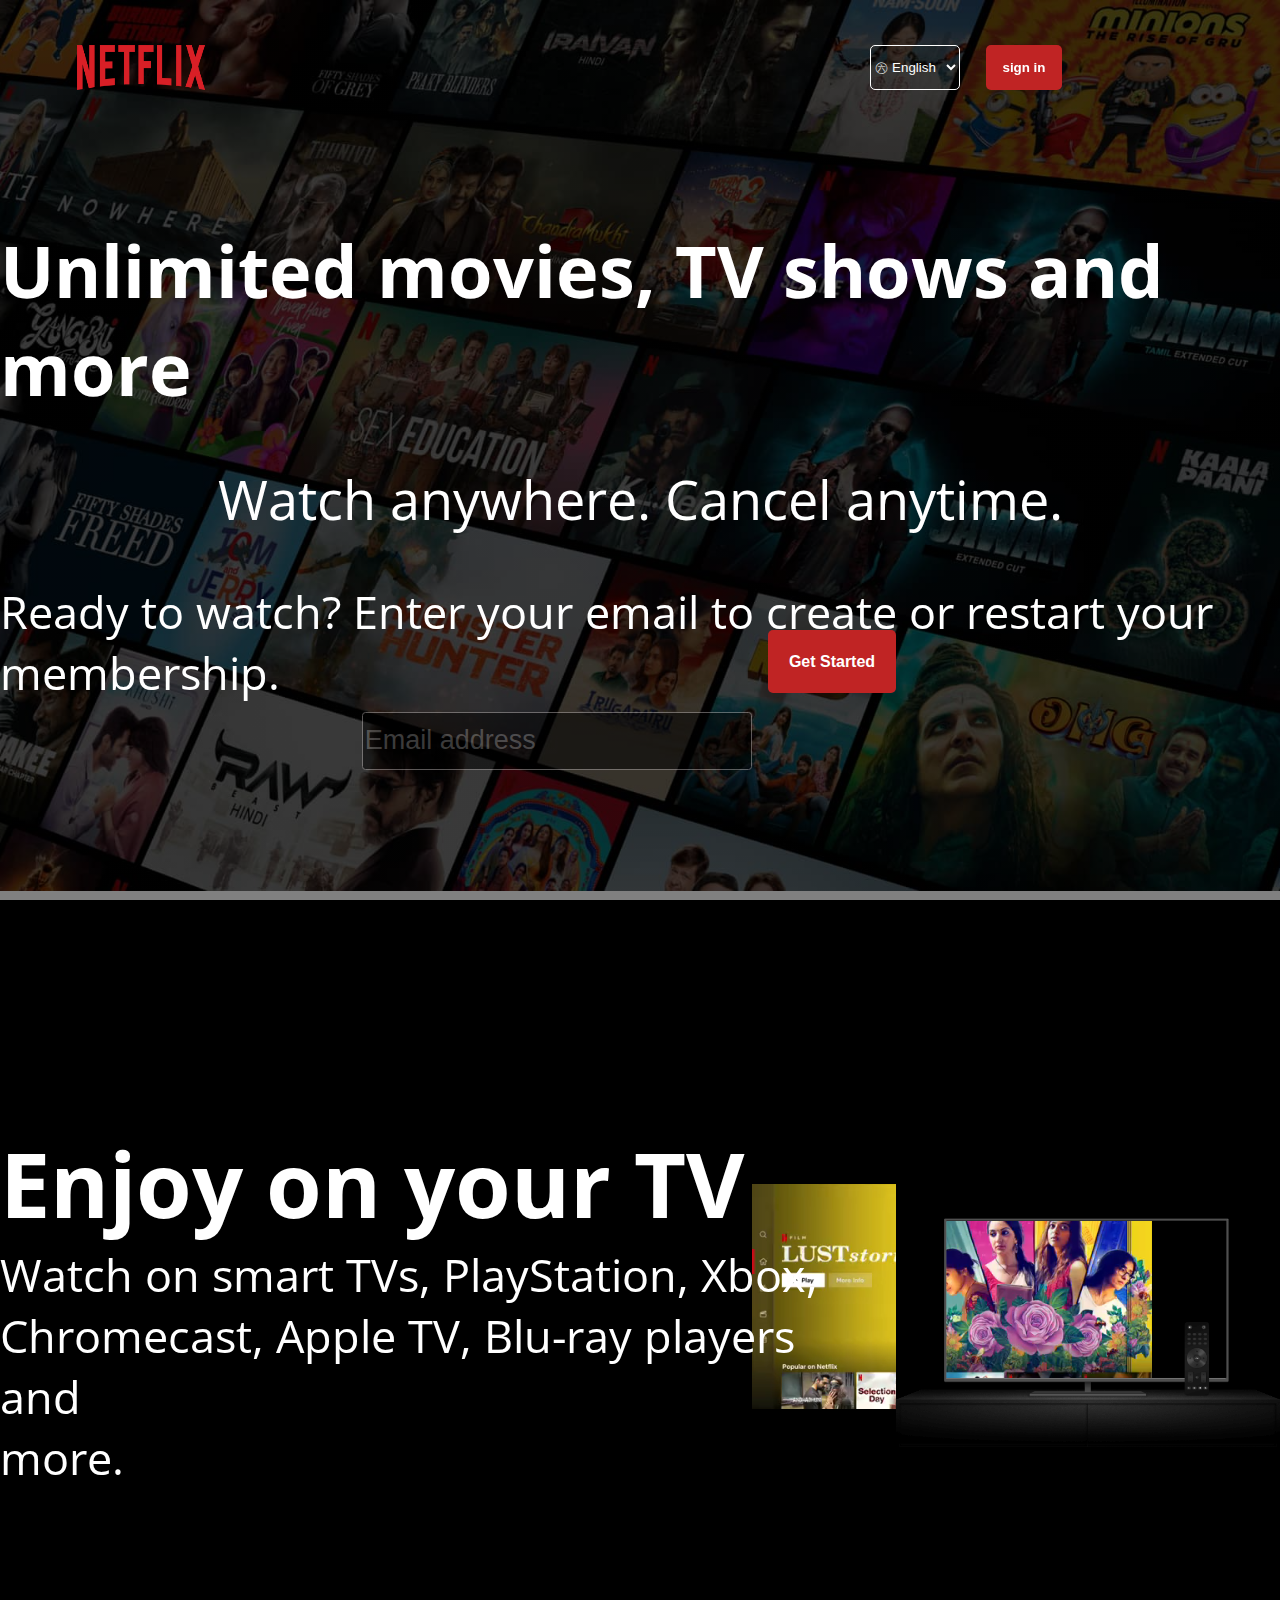
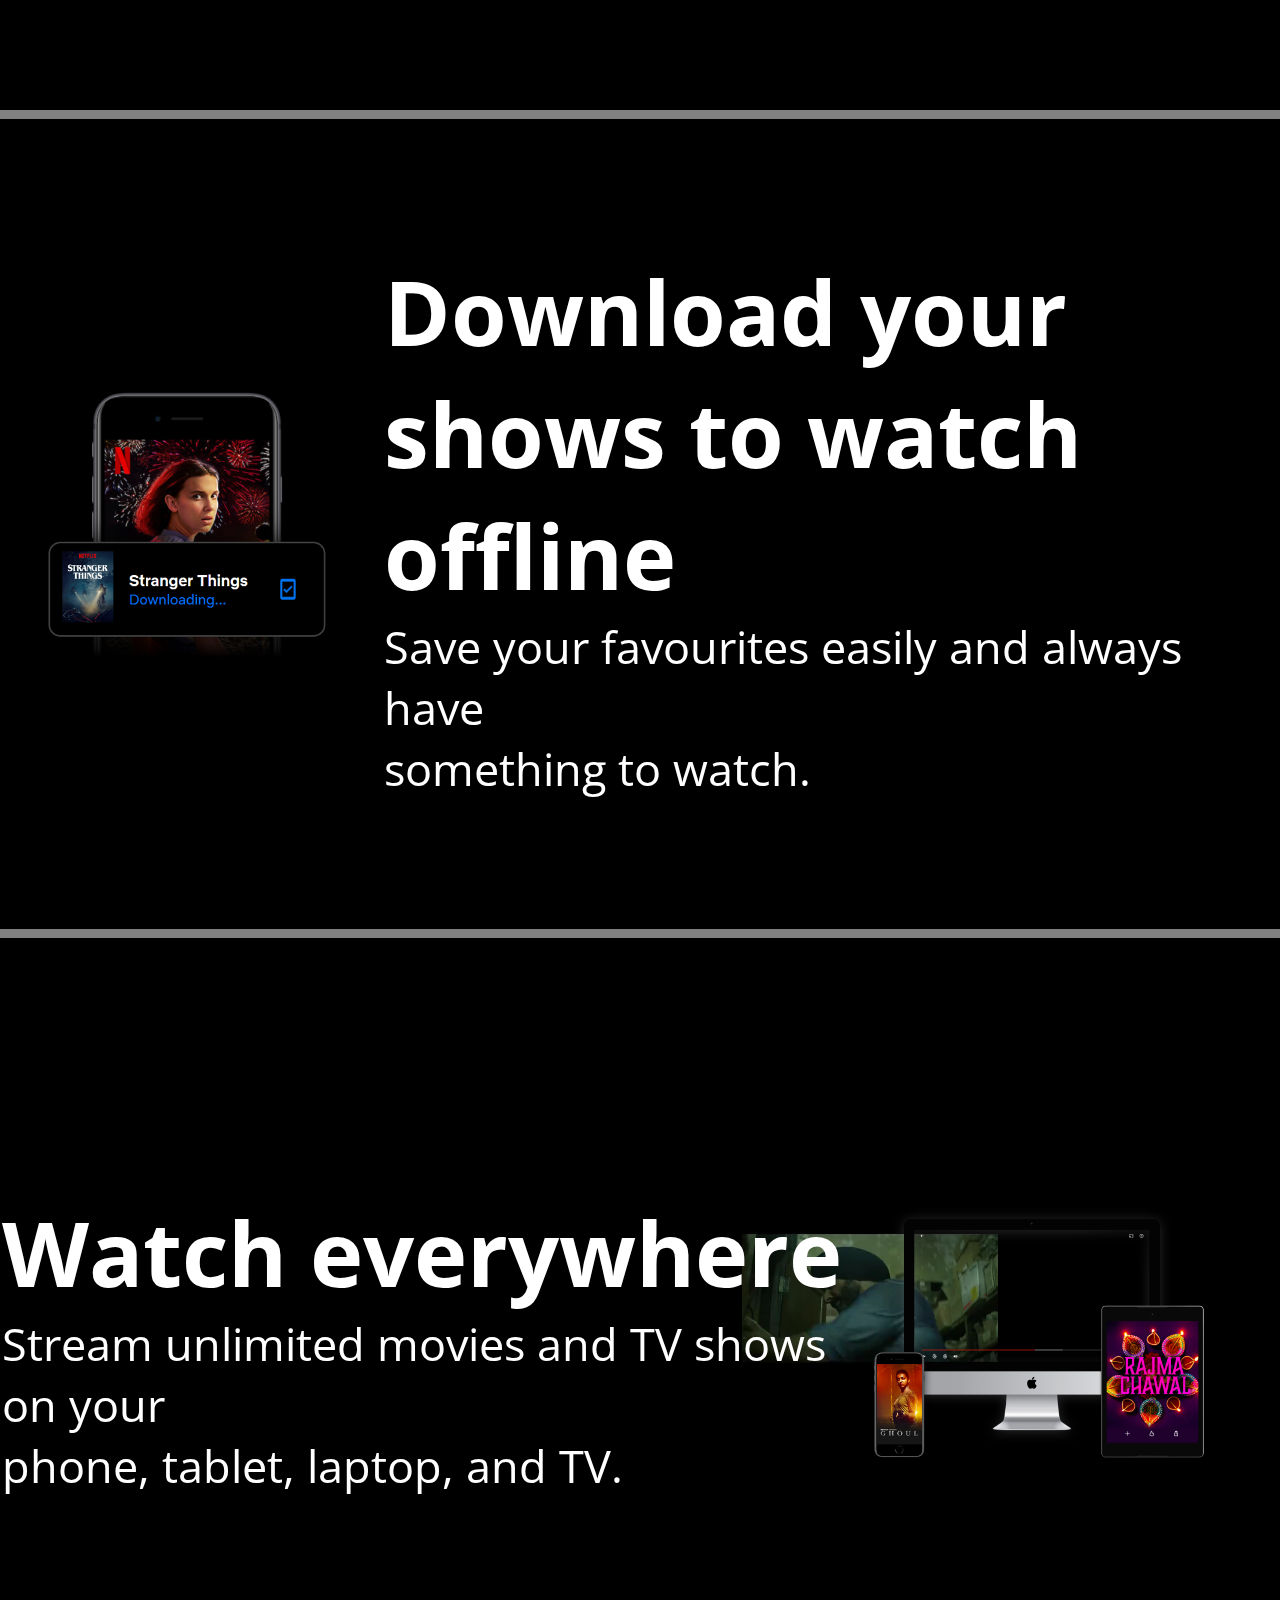
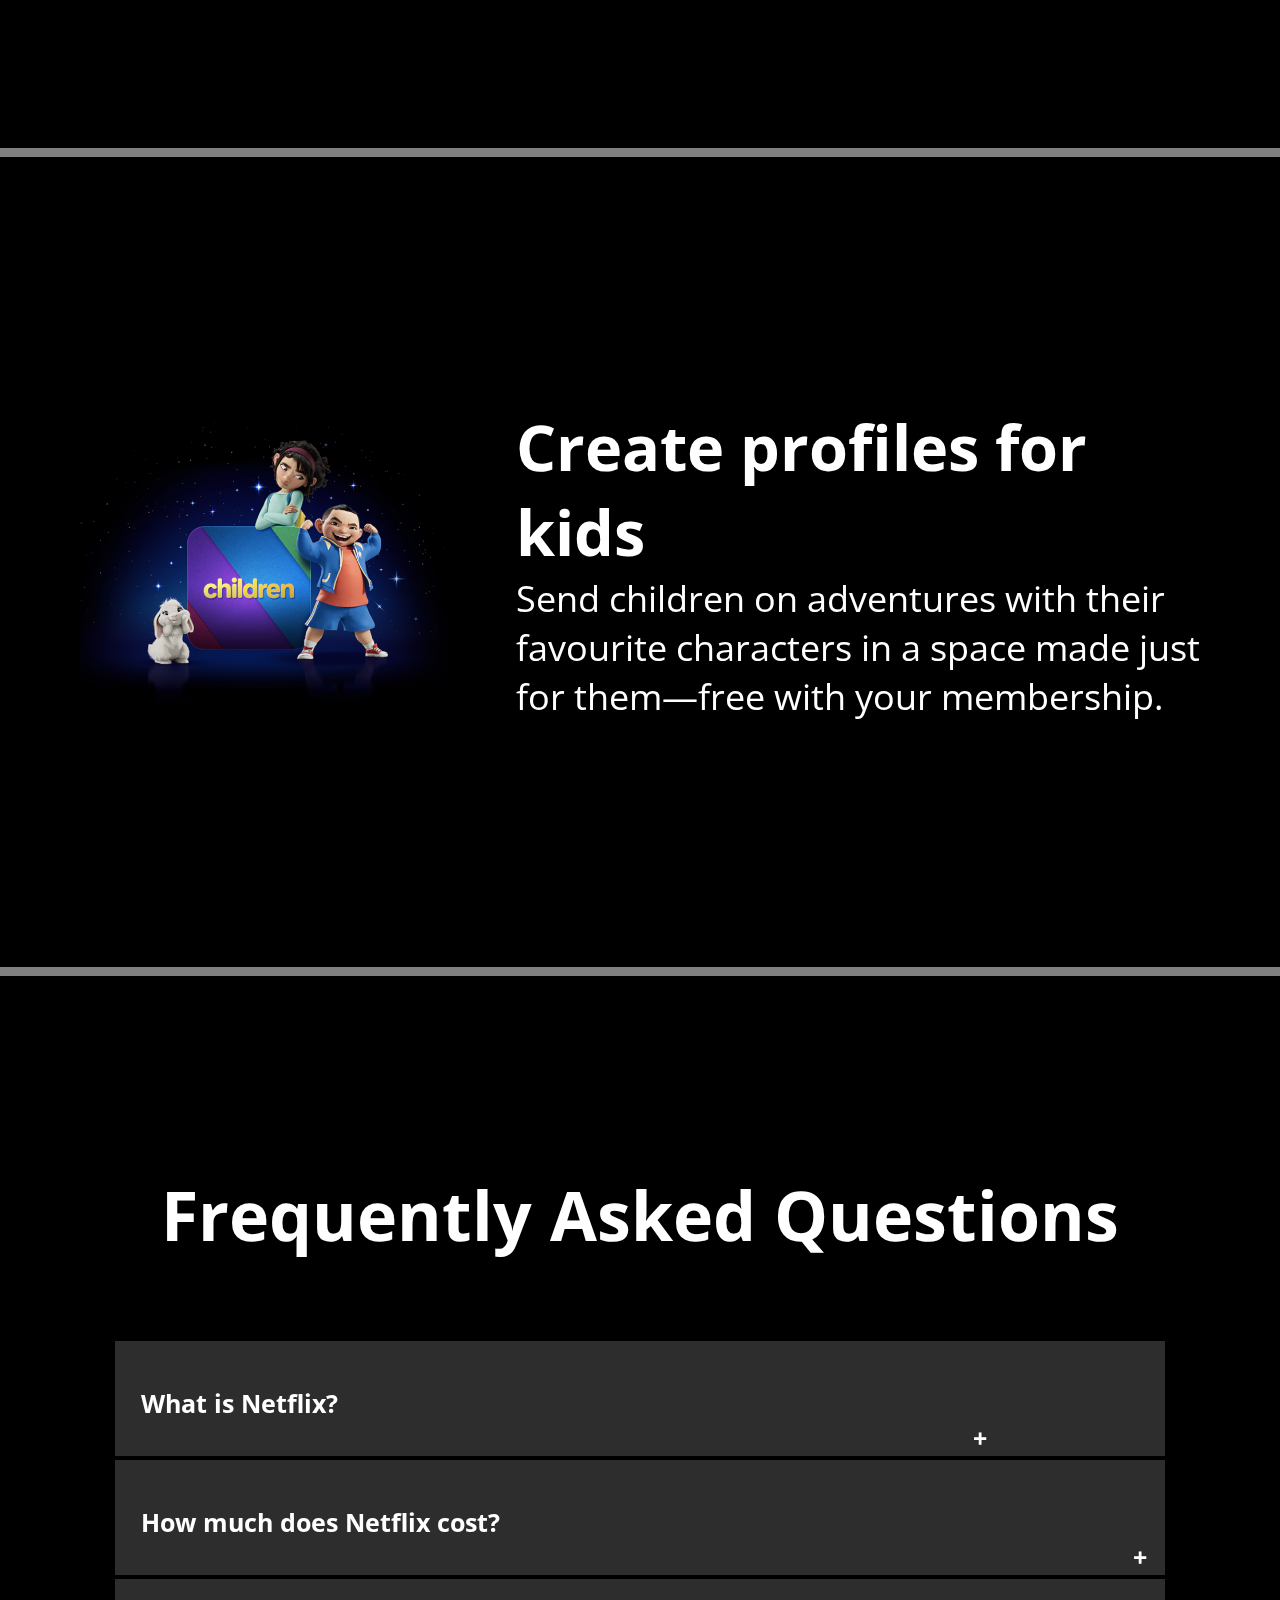
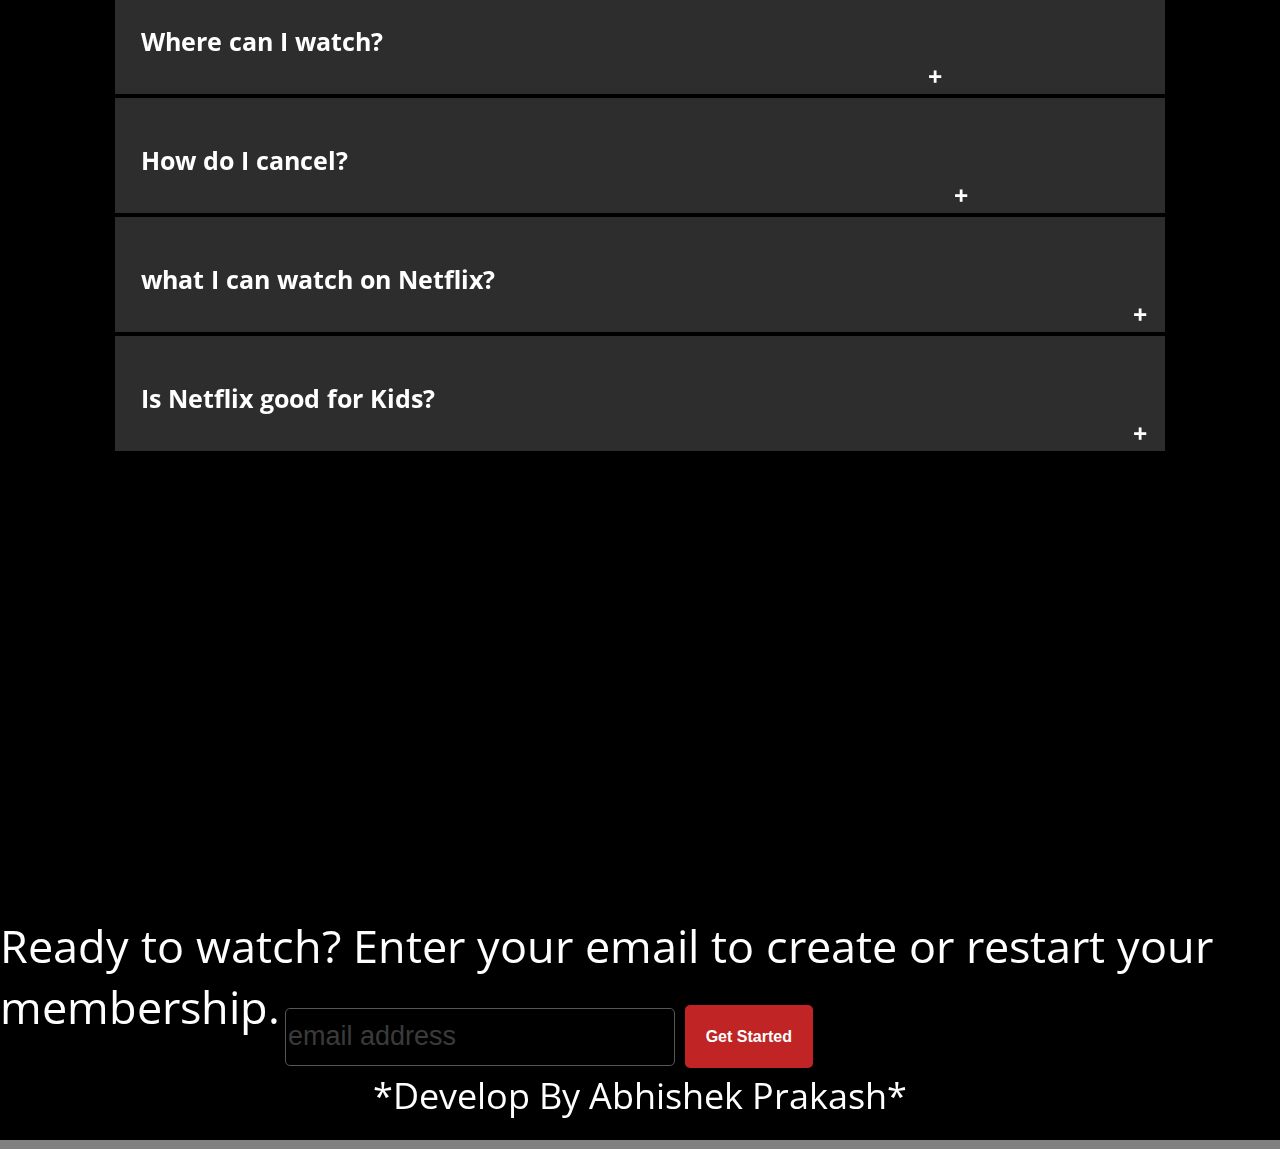
<file: index.html>
<!DOCTYPE html>
<html lang="en">

<head>
    <meta charset="UTF-8">
    <meta name="viewport" content="width=device-width, initial-scale=1.0">
    <title>NETFLIX</title>
    <link rel="stylesheet" href="style.css">
    <link rel="icon" href="images/fav.png">
    <meta name="google-site-verification" content="dDFmxWsD5msQxoyEdglOzGD6-jG_Pa_CsM8sB9l0HGo" />

</head>
<div class="container1">
    <div class="header">
        <img class="logo" src="images/logo.png" alt="">
        <select class="eng">
            <option>㊅ English</option>
            <option class="hindi">㊅ हिंदी</option>
        </select>
        <button class="signin">
            <a class="tt" href="index2.html">sign in</a>
        </button>
    </div>
    <div class="main">
        <div class="text1">
            Unlimited movies, TV shows and more</div>
        <div class="text2">Watch anywhere. Cancel anytime.</div>
        <div class="text3">Ready to watch? Enter your email to create or restart your membership.</div>
        <input class="email" type="email" placeholder="Email address">
        <button class="start">Get Started</button>

    </div>
</div>
<div class="line"></div>
<div class="container2">
    <div class="textcontainer">
        <div class="text4">Enjoy on your TV</div>
        <div class="text5">Watch on smart TVs, PlayStation, Xbox,<br> Chromecast, Apple TV, Blu-ray players and<br>
            more.</div>
    </div>
    <img src="images/tv1.png" class="feature1">
    <video class="video1" src="videos/video1.m4v" autoplay muted loop></video>
</div>
<div class="line"></div>
<div class="container3">
    <img src="images/feature-2.png" alt="" class="feature2">
    <div class="textcontainer2">
        <div class="text6">Download your<br> shows to watch<br>offline</div>
        <div class="text7">Save your favourites easily and always have <br> something to watch.</div>
    </div>
</div>
<div class="line"></div>
<div class="container4">
    <div class="textcontainer3">
        <div class="text8">Watch everywhere</div>
        <div class="text9">Stream unlimited movies and TV shows <br> on your <br> phone, tablet, laptop, and TV.</div>
    </div>
    <img class="feature3" src="images/tv2.png" alt="">
    <video class="video2" src="videos/video2.m4v" autoplay muted loop></video>
</div>
<div class="line"></div>
<div class="container5">
    <img src="images/feature-4.png" alt="" class="feature4">
    <div class="textcontainer4">
        <div class="text10">Create profiles for <br> kids</div>
        <div class="text11">Send children on adventures with their <br>favourite characters in a space made just <br>for
            them—free with your membership.</div>
    </div>
</div>
<div class="line"></div>
<div class="container6">
    <div class="heading">
        <h2>Frequently Asked Questions</h2>
    </div>
    <div class="alltext">
        <div id="ask" class="ask1">What is Netflix?<span class="i1">+</div></span>
        <div id="hide" class="hide1">Netflix is a streaming service that offers a wide variety of award-winning TV
            shows, movies,<br>
            anime, documentaries and more - on thousands of internet-connected devices. <br>

            You can watch as much as you want, whenever you want, without a single ad -all for one <br>low monthly
            price.
            There's always something new to discover, and <br> new TV shows and movies are added every week!</div>
        <div id="ask" class="ask2">How much does Netflix cost? <span class="i2">+</span></div>
        <div id="hide" class="hide2">Watch Netflix on your smartphone, tablet, Smart TV, laptop, or streaming device,
            all for one <br>
            fixed monthly fee. Plans range from ₹ 149 to ₹ 649 a month. No extra costs, no contracts.</div>
        <div id="ask" class="ask3">Where can I watch?<span class="i3">+</span></div>
        <div id="hide" class="hide3">Watch anywhere, anytime. Sign in with your Netflix account to watch instantly on
            the web at <br>
            netflix.com from your personal computer or on any internet-connected device that offers <br> the Netflix
            app,
            including smart TVs, smartphones, tablets, streaming media players and <br> game consoles.

            You can also download your favourite shows with the iOS, Android, or Windows 10 app. Use <br> downloads to
            watch
            while you're on the go and without an internet connection. Take Netflix with you anywhere. <br></div>
        <div id="ask" class="ask4">How do I cancel?<span class="i4">+</span></div>
        <div id="hide" class="hide4">Netflix is flexible. There are no annoying contracts and no commitments. You can
            easily <br>
            cancel your account online in two clicks. There are no cancellation fees – start or stop your <br>account
            anytime.</div>
        <div id="ask" class="ask5">what I can watch on Netflix?<span class="i5">+</span></div>
        <div id="hide" class="hide5">Netflix has an extensive library of feature films, documentaries, TV shows, anime,
            award-<br>winning Netflix originals, and more. Watch as much as you want, anytime you want.</div>
        <div id="ask" class="ask6">Is Netflix good for Kids?<span class="i6">+</span></div>
        <div id="hide" class="hide6">The Netflix Kids experience is included in your membership to give parents control
            while kids
            enjoy family-friendly TV shows and films in their own space. <br>

            Kids profiles come with PIN-protected parental controls that let you restrict the maturity <br> rating of
            content kids can watch and block specific titles you don’t want kids to see.</div>
    </div>
</div>

<div class="container7">
    <div class="endtext">Ready to watch? Enter your email to create or restart your membership.</div>
    <input class="endemail" type="email" placeholder="email address">
    <button class="endbtn">Get Started</button>

    <div class="myname">
        <div class="abhi"> *Develop By Abhishek Prakash* </div>
    </div>
</div>
<div class="line"></div>
<script src="app.js">

</script>



</body>

</html>
</file>
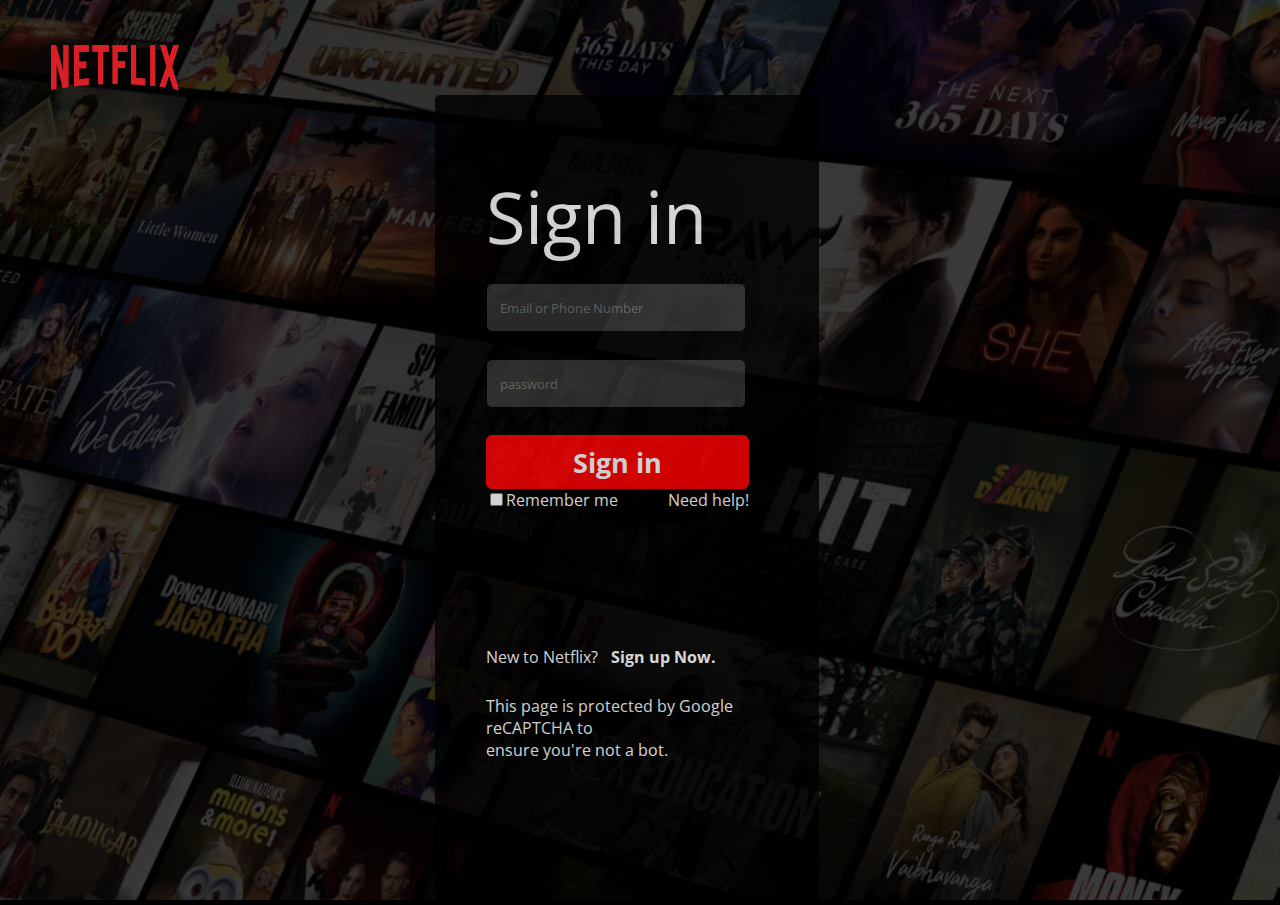
<file: index2.html>
<!DOCTYPE html>
<html lang="en">
<head>
    <meta charset="UTF-8">
    <meta name="viewport" content="width=device-width, initial-scale=1.0">
    <title>Login here</title>
    <link rel="icon" href="images/fav.png">
    <link rel="stylesheet" href="style2.css">
</head>
<body>
   <div class="box">
    
    <a href="index.html"> <img class="netflix" src="images/logo.png" alt=""></a>
    <div class="main">
        <div class="signin">
            <div class="text">Sign in</div>
            <input class="inp1" type="text" placeholder="Email or Phone Number">
            <input class="inp2" type="password" placeholder="password">
            <button class="btnsign">Sign in</button>
            <div class="obj2">
                <div class="remember"><input class="chck" type="checkbox">Remember me</div>
                <a class="help" href="">Need help!</a>
            </div>
            <div class="obj3">
                <div class="new">New to Netflix?</div>
                <a class="again" href="index.html">Sign up Now.</a>
            </div>
            <div class="last">This page is protected by Google reCAPTCHA to <br> ensure you're not a bot.</div>
        </div>
    </div>
   </div> 
</body>
</html>
</file>
<file: style.css>
@import url('https://fonts.googleapis.com/css2?family=Open+Sans:wght@300&family=Roboto:ital,wght@1,300&family=Sometype+Mono&display=swap');


.container1 {
    font-family: open Sans;
    background-image: linear-gradient(rgba(0, 0, 0, 0.7), rgba(0, 0, 0, 0.7)), url(images/newmain.jpg);
    background-size: cover;
    background-position: center;
    margin-top: -5vh;
    width: 100vw;
    height: 99vh;



}

.container1 .header .logo {
    width: 10vw;
    height: 5vh;
    margin-right: 50vw;
    margin-left: 4vw;
    cursor: pointer;
    margin-top: 5vh;

}

.container1 .header .eng {
    width: 7vw;
    height: 5vh;
    cursor: pointer;
    margin-right: 0vw;
    background-color: transparent;
    border-radius: 5px;
    color: white;
    border: 1px solid white;
    margin-top: 5vh;
}

.container1 .header .signin {
    width: 6vw;
    height: 5vh;
    margin-right: 15vw;
    background-color: rgb(192, 36, 36);
    transition: background-color 0.5s ease;
    color: white;
    border: 0px solid red;
    border-radius: 5px;
    font-weight: bold;
    cursor: pointer;
    margin-top: 5vh;

}

.container1 .header .signin .tt {
    text-decoration: none;
    color: white;
}

.container1 .header .signin:hover {
    background-color: rgb(170, 6, 6);
}

.container1 .header {
    display: flex;
    justify-content: space-evenly;
    align-items: center;

    width: 100vw;
    margin-top: 5vh;
}

.tst {
    transition: all 0.5 ease;
    background-color: blue;
}

body {
    margin: 0px;
    background-color: black;
    font-family: open Sans;



}

.hindi {
    color: black;
}

.line {
    background-color: grey;
    width: 100vw;
    height: 1vh;
}

.main {
    width: 100vw;

    height: 90vh;
    display: flex;
    flex-direction: column;
    justify-content: center;
    align-items: center;
    position: relative;
}

.main .text1 {
    font-size: 8vh;
    color: white;
    font-weight: bold;



}

.main .text2 {
    font-size: 6vh;

    color: white;
    margin-top: 5vh;

}

.main .text3 {
    font-size: 5vh;
    color: white;
    margin-top: 5vh;


}

.main .email {
    width: 30vw;
    height: 6vh;
    border-radius: 3.5px;
    margin-left: 0vw;
    margin-right: 13vw;
    background-color: black;
    opacity: 0.5;
    color: white;
    font-size: 3vh;
    border: 1px solid rgb(177, 171, 171);
    margin-top: 1vh;


}

.main .start {
    background-color: rgb(192, 36, 36);
    transition: background-color 0.5s ease;
    color: white;
    border: 0px solid red;
    border-radius: 5px;
    font-weight: bold;
    height: 7vh;
    width: 10vw;
    position: absolute;
    margin-left: 30vw;
    margin-top: 60vh;
    cursor: pointer;
    font-size: medium;
    margin-bottom: 23vh;
}

.main .start:hover {
    background-color: rgb(170, 6, 6);
}

.container2 {
    width: 100vw;

    height: 90vh;
    display: flex;
    justify-content: center;
    align-items: center;

}

.container2 .text4 {
    font-size: 10vh;
    color: white;
    font-weight: bold;
}

.container2 .text5 {
    font-size: 5vh;
    color: white;
}

.textcontainer {
    display: grid;
    column-gap: 10vh;
    padding-right: 4vw;
}

.feature1 {
    width: 30vw;
    border-radius: 8px;
    /* z-index:10; */
}
.video1{
    position: absolute;
    width:40vw;
    height:25vh;
    margin-left:48.8vw;
    margin-top:-2vh;
    z-index:-1;
}

.container3 .feature2 {
    width: 30vw;
    border-radius: 8px;
}
.video2{
    position: absolute;
    height:65vh;
    margin-left:33vw;
    margin-bottom: 10vh;
    z-index: -1;
    width:20vw;
    margin-right:-3vw;
}

.container3 .text6 {
    font-size: 10vh;
    color: white;
    font-weight: bold;
}

.container3 .text7 {
    font-size: 5vh;
    color: white;
}

.container3 {
    width: 100vw;
    height: 90vh;
    display: flex;
    justify-content: center;
    align-items: center;

}

.container3 .textcontainer2 {
    margin-right: 4vw;
}

.container4 {
    width: 100vw;
    height: 90vh;
    display: flex;
    justify-content: center;
    align-items: center;
}

.container4 .text8 {
    font-size: 10vh;
    color: white;
    font-weight: bold;
}

.container4 .text9 {
    font-size: 5vh;
    color: white;
}

.container4 .feature3 {
    width: 30vw;
    border-radius: 8px;
    margin-right: 4vw;
}

.container5 {
    width: 100vw;
    height: 90vh;
    display: flex;
    justify-content: center;
    align-items: center;
}

.container5 .text10 {
    font-size: 7vh;
    color: white;
    font-weight: bold;
}

.container5 .text11 {
    font-size: 4vh;
    color: white;
}

.container5 .feature4 {
    width: 30vw;
    border-radius: 8px;
    margin-right: 4vw;
}

.container6 {

    width: 100vw;
    height: 156vh;

    color: white;

}

.container6 div {

    border: 2px solid black
}

.container6 #ask {
    width: 80vw;
    height: 70px;
    padding-top: 5vh;
    font-size: 25px;
    background-color: rgb(45, 45, 45);
    padding-left: 2vw;
    font-weight: bold;
    cursor: pointer;
    transition: all 1s ease;
}

.container6 .alltext {

    display: flex;
    flex-direction: column;
    justify-content: space-evenly;
    align-items: center;
    margin-top: 2vh;


}

.container6 #hide {
    display: none;
    width: 81vw;
    height: auto;
    background-color: rgb(45, 45, 45);
    font-size: 20px;
    padding-left: 1vw;
    padding-top: 1vh;
    padding-bottom: 1vh;
    font-weight: bold;
    /* transition: all 2s ease; */

}

.container6 .heading {
    display: flex;
    justify-content: center;
    font-size: 5vh;
    margin-top: 15vh;
}

.container6 #ask:hover {
    background-color: rgb(114, 114, 114);
}

.into {
    display: inline;
    transition: all 2s ease;
}



.container6 .alltext .i1 {

    margin-left: 65vw;
    margin-bottom: 10vh;

}

.container6 .alltext .i2 {
    margin-left: 77.5vw;

    /* margin-bottom: 12vmax; */


}

.container6 .alltext .i3 {
    margin-left: 61.5vw;
}

.container6 .alltext .i4 {
    margin-left: 63.5vw;
}

.container6 .alltext .i5 {
    margin-left: 77.5vw;
}

.container6 .alltext .i6 {
    margin-left: 77.5vw;
}

.container7 {
    display: flex;
    flex-direction: column;
    width: 100vw;
    height: 25vh;
    justify-content: space-between;
    align-items: center;
}

.container7 .endtext {

    color: white;
    font-size: 5vh;

}

.container7 .endbtn {
    background-color: rgb(192, 36, 36);
    transition: background-color 0.5s ease;
    color: white;
    border: 0px solid red;
    border-radius: 5px;
    font-weight: bold;
    height: 7vh;
    width: 10vw;
    position: absolute;
    margin-left: 17vw;
    /* margin-bottom:1vh; */

    margin-top: 10vh;
    cursor: pointer;
    font-size: medium;
    /* margin-bottom: 23vh; */
}


.container7 .endemail {
    width: 30vw;
    height: 6vh;
    border-radius: 5px;
    margin-right: 25vw;
    background-color: black;
    opacity: 0.5;
    position: absolute;
    color: rgb(238, 235, 235);
    font-size: 3vh;
    border: 1px solid rgb(177, 171, 171);
    margin-bottom: 0vh;
    margin-top: 10.3vh;
}

.container7 .endbtn:hover {
    background-color: rgb(170, 6, 6);
}

.myname {

    display: flex;
    width: 100vw;
    height: 10vh;
    display: absolute;
    justify-content: center;
    align-items: center;
}

.myname .abhi {
    font-size: 4vh;
    color: white;
    transition: color 0.5s ease;
    margin-top: vh;
}

.myname .abhi:hover {
    color: red;
}

.tats {
    animation-name: down;
    animation-duration: 1s;
    animation-timing-function: ease;
    animation-iteration-count: 1;
    animation-fill-mode: forwards;
}

@keyframes down {
    0% {
        opacity: 0%;
    }

    100% {

        transform: translateY(0.5vh);
    }
}

@media (max-width:600px) {

    .container1 {
        margin-left: 0vw;
        width: 100vw;
        height: 40vh;
        margin-top: -9vh;
    }

    .container1 .header {
        width: 100vw;
        height: 10vh;
        display: flex;
        justify-content: space-evenly;
        align-items: center;

    }

    .container1 .header .logo {
        width: 16vw;
        height: 2vh;
        margin-right: 30vw;
        margin-left: 0;
    }

    .container1 .header .eng {
        width: 25vw;
        margin-left: 0;
        /* margin-right:10vw; */
        height: 3.5vh;

    }

    .container1 .header .signin {
        width: 15vw;
        height: 3.5vh;
        margin-right: 0;
        margin-left: 0;

    }

    .container1 .main {
        width: 100vw;
        height: 30vh;
        /* background-color: blue; */
        display: flex;
        flex-direction: column;
        justify-content: center;
        align-items: center;
    }

    .container1 .main .text1 {
        font-size: 2.2vh;
    }

    .container1 .main .text2 {
        font-size: 1.5vh;
        margin-bottom: 2vh;
        ;
    }

    .container1 .main .text3 {
        font-size: 1.4vh;
        margin-bottom: 8vh;
        margin-top: 2vh;
        ;
        position: absolute;

    }

    .container1 .main .email {
        height: 3.5vh;
        width: 40vw;
        padding-left: 1vw;
        font-size: 2vh;
        margin-right: 27vw;

    }

    .container1 .main .start {
        width: 25vw;
        font-size: 2vh;
        height: 4vh;
        margin-bottom: 47vh;
        margin-left: 43vw;
    }

    .container2 {
        width: 100vw;
        height: 35vh;
        display: flex;
        justify-content: space-evenly;

    }

    .container2 .textcontainer .text4 {
        font-size: 3vh;
    }

    .container2 .textcontainer .text5 {
        font-size: 1.3vh;
    }

    .line {
        width: 100vw;
        height: 0.2vh;
    }

    .container3 {
        width: 100vw;
        height: 35vh;
        display: flex;
        justify-content: space-evenly;
        align-items: center;
    }

    /* .container3 .textcontainer2 .feature2{
        font-size:3vh;
        margin-left:5vw
    } */
    .container3 .textcontainer2 {
        margin-left: 8vw;
    }

    .container3 .textcontainer2 .text6 {
        font-size: 3vh;
    }

    .container3 .textcontainer2 .text7 {
        font-size: 1.3vh;
    }

    .container4 {
        width: 100vw;
        height: 35vh;
        display: flex;
        justify-content: space-evenly;
        align-items: center;

    }

    .container4 .textcontainer3 .text8 {
        font-size: 3vh;
    }

    .container4 .textcontainer3 .text9 {
        font-size: 1.3vh;
    }

    

    .container5 {
        width: 100vw;
        height: 35vh;
        justify-content: space-evenly;
        align-items: center;

    }

    .container5 .textcontainer4 .text10 {
        font-size: 3vh;
    }

    .container5 .textcontainer4 .text11 {
        font-size: 1.3vh;
    }

    .container5 .textcontainer4 {
        margin-left: 2vw;
    }

    .container6 {
        width: 100vw;
        height: 65vh;
        margin-bottom: 0;
    }

    .container6 .heading {
        margin-top: 0;
        font-size: 2vh;
    }

    .container6 .alltext #ask {
        height: 4vh;
        font-size: 2vh;
        padding-top: 2vh;
        /* text-align:; */
        font-weight: bold;
    }

    .container6 .alltext #hide {
        height: auto;
        font-size: 1vh;
        padding-top: 1vh;
        padding-bottom: 1vh;

    }

    .container6 span {
        display: none;
    }


    .container7 {
        margin-top: 0;
        width: 100vw;

    }

    .container7 .endtext {
        font-size: 2vh;
        text-align: center;
        /* margin-top:0; */

    }

    .container7 .endemail {
        height: 3.5vh;
        width: 40vw;
        font-size: 2vh;
        margin-bottom: 11vh;
        margin-right: 30vw;

    }

    .container7 .endbtn {
        width: 25vw;
        height: 4vh;
        font-size: 2vh;
        margin-right: 0;
        margin-left: 42vw;
        margin-top: 10.2vh;


    }

    .myname {
        display: flex;
        justify-content: center;
        align-items: center;
    }

    .myname .abhi {
        font-size: 2vh;
        width: 100vw;
        text-align: center;
    }

    .video1{
        margin-top:0;
        margin-left:59vw;
        margin-bottom: 0.5vh;
        width:20vw;
        height:10vh
    }
    .video2{
        margin-top:7vh;
        margin-left:49vw;
        width:18vw;
        height:16vh;
    }

    
}
</file>
<file: style2.css>
@import url('https://fonts.googleapis.com/css2?family=Open+Sans:wght@300&family=Roboto:ital,wght@1,300&family=Sometype+Mono&display=swap');

.box{
    width:100hw;
    height:100vh;
    /* background-color: blue; */
    
    
   
}
.box .netflix{
    width:10vw;
    height:5vh;
    margin-right:50vw;
    margin-left:4vw;
    cursor:pointer;
    margin-top:5vh;
}
.text{
    font-size:08vh;
    padding-left:4vw;
    padding-top:8vh;
    color:white;
    
}
.btnsign{
    width:20.5vw;
    height:6vh;
    margin-left:4vw;
    margin-top:3vh;
    border-radius:6px;
    color:white;
    background-color:red;
    font-weight: bold;
    font-size:03vh;
    cursor: pointer;
    font-family:open Sans;
    border:1px solid red;
}
.inp1{
    width:19vw;
    height:5vh;
    margin-left:4vw;
    margin-top:2vh;
    border-radius:6px;
    padding-left:1vw;
    background-color: rgb(51,51,51);
    border:1px solid black;
    font-family:open Sans;
    color:white;

}
.inp2{
    width:19vw;
    height:5vh; 
    margin-left:4vw;
    margin-top:3vh;
    border-radius:6px;
    padding-left:1vw;
    font-family:open Sans;
    background-color: rgb(51,51,51);
    border:1px solid black;
    color:white;

}
.main{
    background-color:black;
    opacity:0.8;
    width:30vw;
    height:90vh;
    margin-left:34vw;
    font-family:open Sans;
    border-radius: 5px;

}
.box{
    background-image: linear-gradient(rgba(0,0,0,0.7),rgba(0,0,0,0.7)),url(images/header-image.png);
}
.obj2{
    display:flex;
    justify-content: space-between;
}
.obj2 .remember{
    color:white;
    margin-left:4vw;
}
.obj2 .help{
    color:white;
    margin-right:5.5vw;
    text-decoration: none;
}
.obj3{
    display:flex;
    color:white;
    margin-left:4vw;
    margin-top:15vh;
}
.obj3 .again{
    color:white;
    text-decoration: none;
    padding-left:1vw;
    font-weight: bold;
}
.last{
    color:white;
    margin-left:4vw;
    margin-top:3vh;
    margin-right:4vw;
}




body{
    margin:0;
    font-family:open Sans;
    background-color: black;
}
    
@media (max-width:600px){
    .box{
        width:100vw;
        height:100vh;
    }
    .box .netflix{
    width:16vw;
    height:2vh;
    margin-right:0;
    margin-left:4vw;
    margin-top:3vh;
    }

    .main{
        width:60vw;
        margin-left:19vw;
        margin-top:5vh;
        height:65vh;
    }

    .main .text{
        font-size:3vh;
        margin-top:0vh;
        padding-top:1vh;
    }
    .main .inp1{
        width:50vw;
        height:4vh;
        font-size:2vh;
    }
    .main .inp2{
        width:50vw;
        height:4vh;
        margin-top:1vh;
        font-size:2vh;
    }
    .main .btnsign{
        width:51.5vw;
        height:4vh;
        font-size:2vh;
        margin-top:2vh;
    }
    .main .obj2 .remember{
        font-size:1.9vh;
        margin-left:3vw;
        padding-bottom:0vh;
        margin-top:0;
    }
    .main .obj2 .help{
        font-size:1.5vh;
        padding-top:0;
        margin-top:1vh;
    }

    .obj3 .new{
        font-size:1.5vh;
    }
    .obj3 .again{
        font-size:1.5vh;
        margin-left:10vw;
    }
    .last{
        font-size:1.5vh;
    }
    
}
</file>
